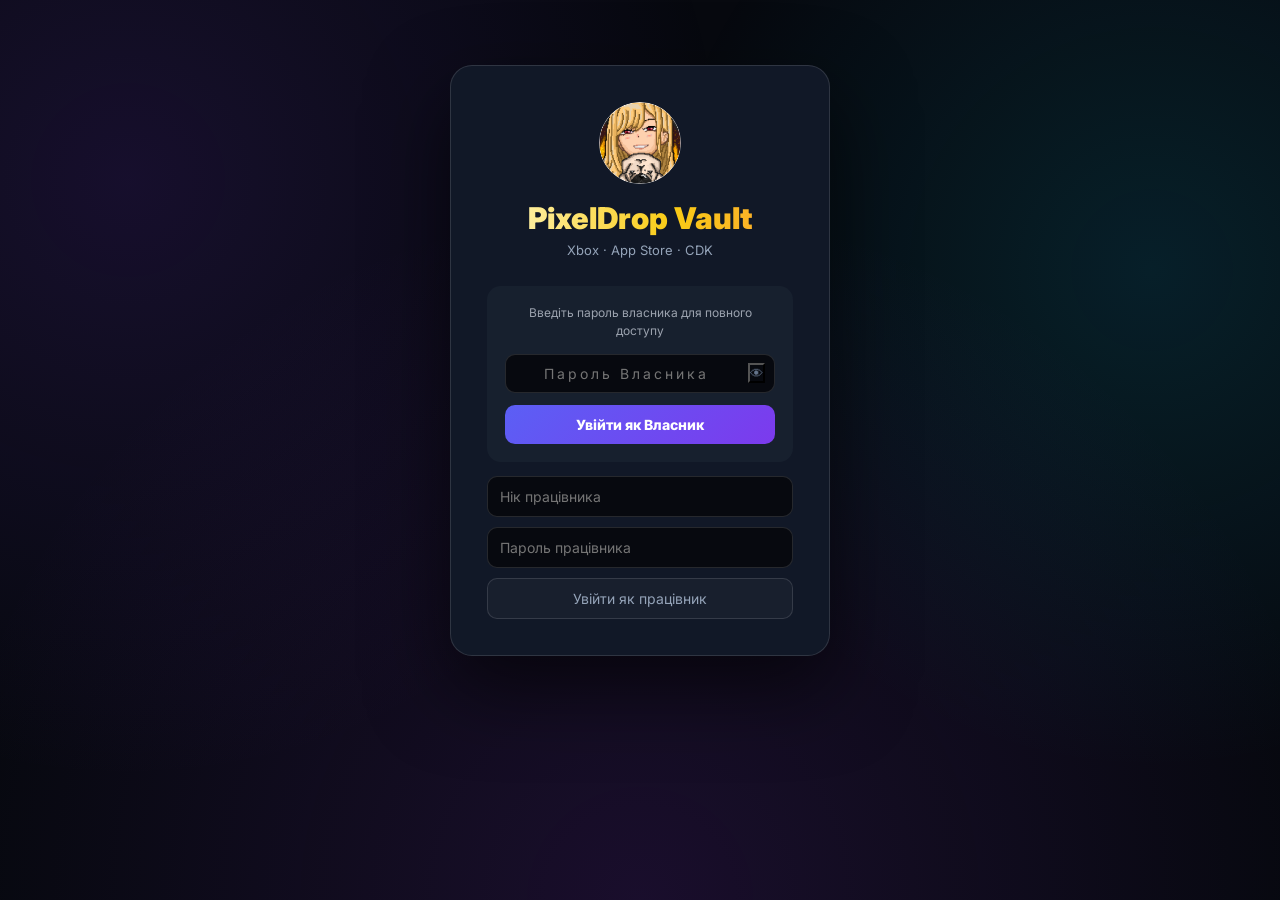
<file: index.html>
<!DOCTYPE html>
<html lang="uk">
<head>
  <meta charset="UTF-8" />
  <meta name="viewport" content="width=device-width, initial-scale=1.0" />

  <title>PixelDrop Vault</title>

  <link rel="preconnect" href="https://fonts.googleapis.com">
  <link rel="preconnect" href="https://fonts.gstatic.com" crossorigin>
  <link href="https://fonts.googleapis.com/css2?family=Inter:wght@400;500;600;700;800;900&display=swap" rel="stylesheet">

  <link rel="icon" type="image/png" sizes="32x32" href="favicon.png?v=4">
  <link rel="shortcut icon" type="image/png" href="favicon.png?v=4">
  <link rel="apple-touch-icon" sizes="180x180" href="favicon.png?v=4">

  <link rel="stylesheet" href="style.css?v=10">
</head>

<body>
  <div id="toast"></div>

  <section id="login-screen">
    <div class="login-card">
      <div class="login-avatar">
        <img src="avatar.png" alt="PixelDrop avatar">
      </div>

      <h1 class="brand-title">PixelDrop Vault</h1>
      <p>Xbox · App Store · CDK</p>

      <div class="login-section">
        <small>Введіть пароль власника для повного доступу</small>

        <div class="pass-wrap">
          <input
            type="password"
            id="pw-input"
            placeholder="Пароль Власника"
            onkeydown="if(event.key === 'Enter') tryLogin()"
          >
          <button class="pass-toggle" onclick="togglePw('pw-input', this)">👁</button>
        </div>

        <div class="err-msg" id="pw-err" style="display:none">
          Невірний пароль
        </div>

        <button class="btn-primary" onclick="tryLogin()">
          Увійти як Власник
        </button>
      </div>

      <div class="worker-login">
        <input class="worker-input" id="worker-name" placeholder="Нік працівника">
        <input class="worker-input" id="worker-pass" type="password" placeholder="Пароль працівника">

        <button class="btn-worker" onclick="enterAsWorker()">
          Увійти як працівник
        </button>
      </div>
    </div>
  </section>

  <div id="app" style="display:none">
    <header>
      <div class="header-inner">
        <div class="logo">
          <div class="logo-icon">
            <img src="avatar.png" alt="PixelDrop avatar">
          </div>

          <div>
            <div class="logo-title">PixelDrop Vault</div>
            <div class="logo-sub">Xbox · App Store · CDK</div>
          </div>
        </div>

        <div class="header-right">
          <button class="btn-refresh" onclick="loadData()" title="Оновити">↻</button>
          <div class="role-badge" id="role-badge"></div>
          <button class="btn-ghost" onclick="logout()">Вийти</button>
        </div>
      </div>
    </header>

    <main>
      <section class="stats" id="top-stats">
        <div class="stat-card">
          <div class="stat-val" id="s-acc" style="color:#818cf8">0</div>
          <div class="stat-lbl">Акаунти</div>
        </div>

        <div class="stat-card">
          <div class="stat-val" id="s-active" style="color:#4ade80">0</div>
          <div class="stat-lbl">CDK активні</div>
        </div>

        <div class="stat-card">
          <div class="stat-val" id="s-used-total" style="color:#f87171">0</div>
          <div class="stat-lbl">Використані всього</div>
        </div>
      </section>

      <section class="cat-stats" id="cat-stats"></section>

      <div class="sync-info" id="sync-info"></div>

      <nav class="tabs">
        <button class="tab-btn active" id="tab-accounts" onclick="switchTab('accounts')">
          👤 Акаунти
        </button>

        <button class="tab-btn" id="tab-cdks" onclick="switchTab('cdks')">
          🔑 CDK Коди
        </button>

        <button class="tab-btn" id="tab-profit" onclick="switchTab('profit')">
          💸 Profit Board
        </button>
      </nav>

      <div class="toolbar">
        <div class="search-wrap">
          <input
            type="text"
            id="search"
            placeholder="Пошук..."
            autocomplete="off"
            autocorrect="off"
            autocapitalize="off"
            spellcheck="false"
            oninput="render()"
          >
        </div>

        <button class="btn-add" id="btn-add" onclick="openAddModal()" style="display:none">
          ＋ Додати
        </button>
      </div>

      <div class="chips" id="chips"></div>
      <div class="actions-bar" id="actions-bar"></div>
      <div class="cards" id="cards"></div>
    </main>
  </div>

  <div class="modal-overlay" id="modal" style="display:none" onclick="closeModal()">
    <div class="modal-box" onclick="event.stopPropagation()">
      <div class="modal-header">
        <div class="modal-title" id="modal-title"></div>
        <button class="btn-close" onclick="closeModal()">✕</button>
      </div>

      <div id="modal-body"></div>
    </div>
  </div>

  <script src="script.js?v=17"></script>
</body>
</html>
</file>
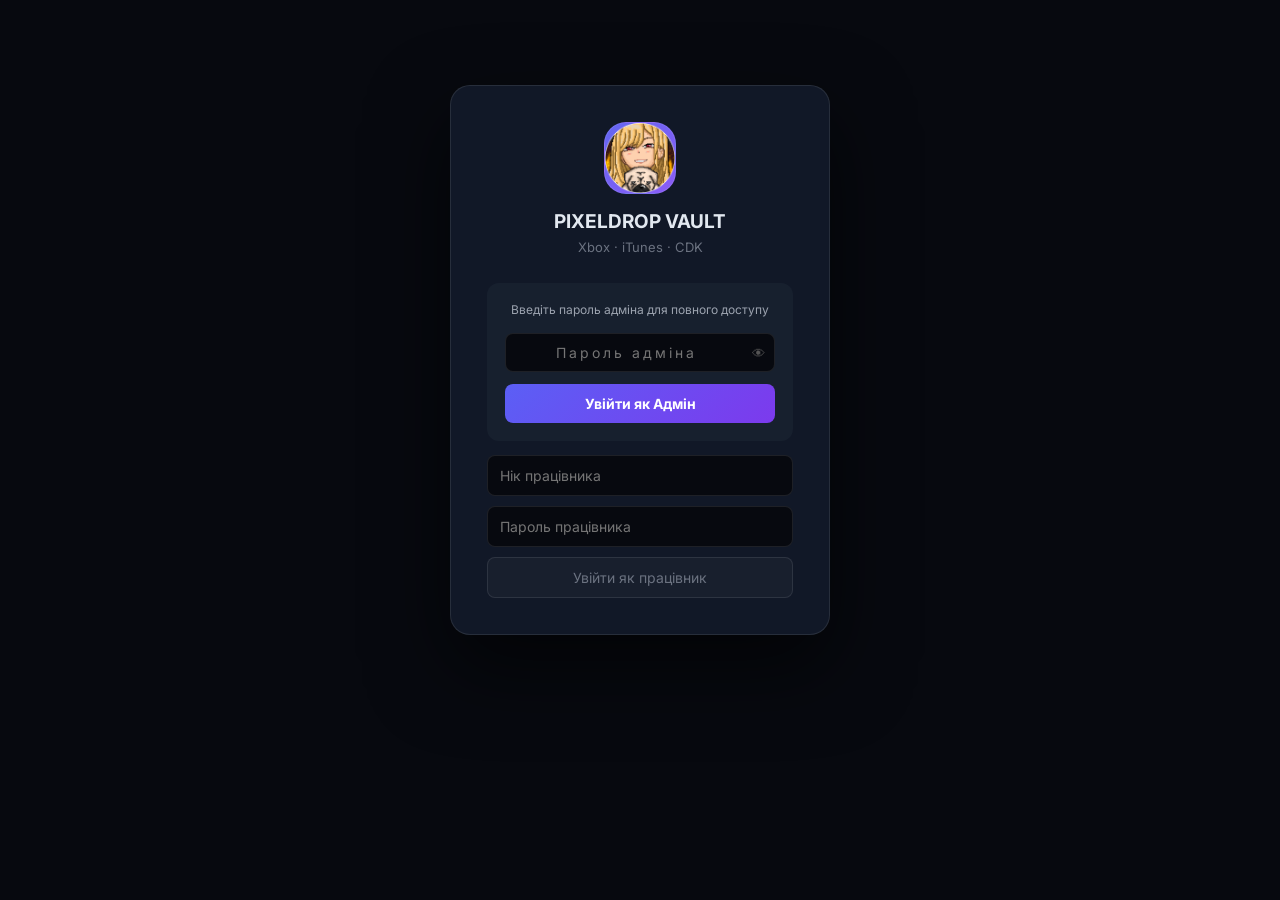
<file: index (3).html>
<!DOCTYPE html>
<html lang="uk">
<head>
  <meta charset="UTF-8" />
  <meta name="viewport" content="width=device-width, initial-scale=1.0" />
  <title>PixelDrop Vault</title>

  <link href="https://fonts.googleapis.com/css2?family=Inter:wght@400;500;600;700;800&display=swap" rel="stylesheet" />

  <style>
    .worker-login {
  display: grid;
  gap: 10px;
  margin-top: 14px;
}

.worker-input {
  width: 100%;
  background: var(--bg);
  border: 1px solid var(--border2);
  border-radius: 8px;
  padding: 11px 12px;
  color: var(--text);
  font-size: 14px;
  outline: none;
}

.worker-input:focus {
  border-color: var(--accent);
  box-shadow: 0 0 0 3px #6366f122;
}
    :root {
      --bg: #07090f;
      --surface: #0d1117;
      --surface2: #111827;
      --border: #ffffff0f;
      --border2: #ffffff18;
      --text: #e2e8f0;
      --muted: #6b7280;
      --muted2: #374151;
      --accent: #6366f1;
      --accent2: #8b5cf6;
      --green: #22c55e;
      --red: #ef4444;
      --yellow: #f59e0b;
      --mono: 'Inter', sans-serif;
      --body: 'Inter', sans-serif;
    }

    * {
      box-sizing: border-box;
      margin: 0;
      padding: 0;
    }

    html {
      font-size: 15px;
    }

    body {
      background: var(--bg);
      color: var(--text);
      font-family: var(--body);
      min-height: 100vh;
    }

    button {
      cursor: pointer;
      font-family: var(--body);
      transition: opacity .15s, background .15s, border-color .15s;
    }

    button:active {
      opacity: .75;
    }

    input,
    textarea,
    select {
      font-family: var(--body);
    }

    header {
      background: var(--surface);
      border-bottom: 1px solid var(--border);
      padding: 14px 20px;
      position: sticky;
      top: 0;
      z-index: 100;
    }

    .header-inner {
      max-width: 900px;
      margin: 0 auto;
      display: flex;
      align-items: center;
      justify-content: space-between;
      gap: 12px;
    }

    .logo {
      display: flex;
      align-items: center;
      gap: 12px;
    }

    .logo-icon {
      width: 44px;
      height: 44px;
      background: transparent;
      border-radius: 50%;
      display: flex;
      align-items: center;
      justify-content: center;
      overflow: hidden;
      flex-shrink: 0;
    }

    .logo-icon img,
    .login-avatar img {
      width: 100%;
      height: 100%;
      object-fit: cover;
      display: block;
    }

    .login-avatar {
      width: 72px;
      height: 72px;
      border-radius: 22px;
      margin: 0 auto;
      overflow: hidden;
      background: linear-gradient(135deg, var(--accent), var(--accent2));
      border: 1px solid var(--border2);
    }

    .logo-title {
      font-family: var(--body);
      font-size: 18px;
      font-weight: 700;
      letter-spacing: 0.2px;
      color: var(--text);
    }

    .logo-sub {
      font-size: 11px;
      color: var(--muted);
      font-family: var(--mono);
      margin-top: 1px;
    }

    .header-right {
      display: flex;
      align-items: center;
      gap: 8px;
      flex-wrap: wrap;
      justify-content: flex-end;
    }

    .role-badge {
      display: flex;
      align-items: center;
      gap: 6px;
      padding: 5px 12px;
      border-radius: 20px;
      font-family: var(--mono);
      font-size: 11px;
      font-weight: 700;
      border: 1px solid;
    }

    .role-badge.admin {
  position: relative;
  overflow: hidden;
  background: linear-gradient(135deg, #312e81, #4c1d95, #6d28d9);
  border-color: #8b5cf680;
  color: #ede9fe;
  box-shadow:
    0 0 18px #8b5cf655,
    inset 0 0 18px #ffffff12;
  animation: adminPulse 2.4s ease-in-out infinite;
}

.role-badge.admin::before {
  content: "";
  position: absolute;
  top: 0;
  left: -80%;
  width: 60%;
  height: 100%;
  background: linear-gradient(90deg, transparent, #ffffff45, transparent);
  transform: skewX(-20deg);
  animation: adminShine 3s infinite;
}

@keyframes adminPulse {
  0%, 100% {
    box-shadow: 0 0 14px #8b5cf655, inset 0 0 18px #ffffff12;
  }
  50% {
    box-shadow: 0 0 28px #8b5cf6aa, inset 0 0 22px #ffffff18;
  }
}

@keyframes adminShine {
  0% { left: -80%; }
  45%, 100% { left: 130%; }
}

    .role-badge.worker {
      background: #ffffff08;
      border-color: var(--border2);
      color: var(--muted);
    }

    .btn-ghost {
      background: #ffffff08;
      border: 1px solid var(--border2);
      border-radius: 8px;
      padding: 6px 12px;
      color: var(--muted);
      font-size: 13px;
    }

    .btn-refresh {
      background: none;
      border: none;
      color: var(--muted2);
      padding: 6px;
      border-radius: 6px;
      font-size: 18px;
    }

    main {
      max-width: 900px;
      margin: 0 auto;
      padding: 24px 16px 80px;
    }

    #login-screen {
      min-height: 80vh;
      display: flex;
      align-items: center;
      justify-content: center;
    }

    .login-card {
      background: var(--surface2);
      border: 1px solid var(--border2);
      border-radius: 20px;
      padding: 36px;
      width: 100%;
      max-width: 380px;
      text-align: center;
      box-shadow: 0 32px 80px #0009;
    }

    .login-card h2 {
      font-family: var(--mono);
      font-size: 19px;
      color: var(--text);
      margin: 16px 0 6px;
    }

    .login-card p {
      color: var(--muted);
      font-size: 13px;
      margin-bottom: 28px;
    }

    .login-section {
      background: #1f293780;
      border-radius: 12px;
      padding: 18px;
      margin-bottom: 14px;
    }

    .login-section small {
      display: block;
      color: #9ca3af;
      font-size: 12px;
      margin-bottom: 14px;
      line-height: 1.5;
    }

    .pass-wrap {
      position: relative;
      margin-bottom: 12px;
    }

    .pass-wrap input {
      width: 100%;
      background: var(--bg);
      border: 1px solid var(--border2);
      border-radius: 8px;
      padding: 10px 40px 10px 12px;
      color: var(--text);
      font-size: 14px;
      letter-spacing: 3px;
      text-align: center;
      outline: none;
    }

    .pass-toggle {
      position: absolute;
      right: 10px;
      top: 50%;
      transform: translateY(-50%);
      background: none;
      border: none;
      color: #555;
    }

    .btn-primary {
      background: linear-gradient(135deg, var(--accent), var(--accent2));
      border: none;
      border-radius: 8px;
      padding: 11px 20px;
      color: #fff;
      font-size: 14px;
      font-family: var(--mono);
      font-weight: 700;
      width: 100%;
      display: flex;
      align-items: center;
      justify-content: center;
      gap: 8px;
    }

    .btn-worker {
      background: #ffffff08;
      border: 1px solid var(--border2);
      border-radius: 8px;
      padding: 11px 20px;
      color: var(--muted);
      font-size: 14px;
      width: 100%;
    }

    .err-msg {
      color: #f87171;
      font-size: 12px;
      margin-bottom: 10px;
    }

    .stats,
    .cat-stats {
      display: grid;
      gap: 10px;
      margin-bottom: 14px;
    }

    .stats {
      grid-template-columns: repeat(3, 1fr);
    }

    .cat-stats {
      grid-template-columns: repeat(4, 1fr);
      margin-bottom: 22px;
    }

    .stat-card,
    .cat-card {
      background: var(--surface);
      border: 1px solid var(--border);
      border-radius: 14px;
      padding: 14px;
    }

    .cat-card {
      cursor: pointer;
    }
    
    .cat-card {
      transition: 0.2s;
    }
    
    .cat-card.active {
      border: 1px solid #8b5cf6;
      box-shadow: 0 0 25px #8b5cf660;
    }

    .cat-card.active {
      border: 1px solid #8b5cf6;
      box-shadow: 0 0 25px #8b5cf660;
    }
    .cat-card.active {
      border-color: #6366f150;
      background: #6366f112;
    }

    .stat-val,
    .cat-num {
      font-family: var(--mono);
      font-size: 26px;
      font-weight: 700;
    }

    .cat-num {
      font-size: 18px;
    }

    .stat-lbl,
    .cat-row {
      font-size: 11px;
      color: var(--muted);
      margin-top: 3px;
    }

    .cat-name {
      font-family: var(--mono);
      font-size: 13px;
      font-weight: 700;
      margin-bottom: 10px;
    }

    .cat-row {
      display: flex;
      justify-content: space-between;
      gap: 8px;
    }

    .tabs {
      display: flex;
      gap: 8px;
      margin-bottom: 20px;
    }

    .tab-btn {
      flex: 1;
      padding: 10px;
      border-radius: 10px;
      border: 1px solid var(--border);
      background: var(--surface);
      color: var(--muted);
      font-family: var(--mono);
      font-size: 13px;
      font-weight: 700;
    }

    .tab-btn.active {
      background: linear-gradient(135deg, var(--accent), var(--accent2));
      border-color: transparent;
      color: #fff;
    }

    .toolbar {
      display: flex;
      gap: 10px;
      margin-bottom: 14px;
      align-items: center;
    }

    .search-wrap {
      flex: 1;
      position: relative;
    }

    .search-wrap input {
      width: 100%;
      background: var(--surface);
      border: 1px solid var(--border);
      border-radius: 8px;
      padding: 10px 12px 10px 12px;
      color: var(--text);
      font-size: 14px;
      outline: none;
    }

    .btn-add {
      background: linear-gradient(135deg, var(--accent), var(--accent2));
      border: none;
      border-radius: 8px;
      padding: 10px 16px;
      color: #fff;
      font-family: var(--mono);
      font-weight: 700;
      font-size: 13px;
      white-space: nowrap;
    }

    .chips {
      display: flex;
      gap: 8px;
      margin-bottom: 18px;
      flex-wrap: wrap;
    }

    .chip {
      padding: 5px 13px;
      border-radius: 20px;
      border: 1px solid var(--border2);
      background: transparent;
      color: var(--muted);
      font-size: 12px;
      font-family: var(--mono);
    }

    .chip.active {
      border-color: var(--accent);
      background: #6366f118;
      color: #a5b4fc;
    }

    .sync-info {
      text-align: right;
      font-size: 11px;
      color: var(--muted2);
      font-family: var(--mono);
      margin-bottom: 16px;
    }

    .cards {
      display: grid;
      gap: 12px;
    }

    .empty {
      text-align: center;
      color: var(--muted2);
      padding: 48px 0;
      font-family: var(--mono);
      font-size: 13px;
    }

    .acc-card,
    .cdk-card {
      background: var(--surface);
      border: 1px solid var(--border);
      border-radius: 14px;
      padding: 18px;
    }

    .cdk-card.active {
      border: 2px solid #22c55e30;
    }

    .cdk-card.used {
      border: 2px solid #ef444428;
      opacity: .65;
    }

    .card-head,
    .cdk-head {
      display: flex;
      align-items: center;
      justify-content: space-between;
      margin-bottom: 14px;
      flex-wrap: wrap;
      gap: 8px;
    }

    .type-badge,
    .category-badge {
      display: inline-flex;
      align-items: center;
      gap: 5px;
      padding: 3px 10px;
      border-radius: 8px;
      font-family: var(--mono);
      font-size: 12px;
      background: #6366f118;
      color: #a5b4fc;
    }

    .cat-img {
      width: 28px;
      height: 28px;
      border-radius: 50%;
      object-fit: cover;
      vertical-align: middle;
      margin-right: 8px;
    }

    .type-xbox {
      background: #107c1018;
      color: #86efac;
    }

    .type-itunes {
      background: #fc3c4418;
      color: #fda4af;
    }

    .price-badge {
      background: #f59e0b15;
      color: #fbbf24;
      border-radius: 8px;
      padding: 3px 10px;
      font-family: var(--mono);
      font-size: 12px;
    }

    .card-actions,
    .cdk-controls {
      display: flex;
      gap: 6px;
      align-items: center;
      flex-wrap: wrap;
    }

    .btn-icon {
      border-radius: 6px;
      padding: 5px 7px;
      display: flex;
      align-items: center;
      justify-content: center;
    }

    .btn-edit {
      background: #ffffff08;
      border: 1px solid var(--border2);
      color: var(--muted);
    }

    .btn-del {
      background: #ef444410;
      border: 1px solid #ef444430;
      color: #f87171;
    }

    .card-fields {
      display: grid;
      gap: 10px;
    }

    .field-row {
      display: flex;
      align-items: center;
      gap: 10px;
      min-width: 0;
    }

    .field-key {
      color: #4b5563;
      font-size: 11px;
      width: 48px;
      font-family: var(--mono);
      flex-shrink: 0;
    }

    .field-val {
      color: var(--text);
      font-family: var(--mono);
      font-size: 13px;
      flex: 1;
      overflow: hidden;
      text-overflow: ellipsis;
      white-space: nowrap;
    }

    .field-val.pass {
      letter-spacing: 4px;
    }

    .field-val.pass.show {
      letter-spacing: 1px;
    }

    .field-note {
      background: #ffffff05;
      border-radius: 8px;
      padding: 7px 10px;
      margin-top: 4px;
      font-size: 12px;
      color: var(--muted);
    }

    .cdk-title {
      display: flex;
      align-items: center;
      gap: 8px;
      font-family: var(--mono);
      font-size: 14px;
      color: var(--text);
      flex-wrap: wrap;
    }

    .btn-toggle {
      padding: 4px 13px;
      border-radius: 20px;
      border: none;
      font-family: var(--mono);
      font-size: 11px;
      font-weight: 700;
    }

    .btn-toggle.active {
      background: #22c55e18;
      color: #4ade80;
    }

    .btn-toggle.used {
      background: #ef444418;
      color: #f87171;
    }

    .cdk-code-box {
      background: #060a10;
      border-radius: 10px;
      padding: 12px 16px;
      display: flex;
      align-items: center;
      gap: 10px;
    }

    .cdk-code {
      font-family: var(--mono);
      font-size: 15px;
      letter-spacing: 3px;
      flex: 1;
      overflow-wrap: anywhere;
    }

    .cdk-code.active {
      color: #c4b5fd;
    }

    .cdk-code.masked {
      color: #4b5563;
    }

    

   .btn-copy {
  background: #ffffff10;
  border: 1px solid #ffffff22;
  border-radius: 10px;
  padding: 9px 13px;
  color: #e5e7eb;
  font-size: 13px;
  font-weight: 700;
}

.btn-copy.ok {
  background: #22c55e18;
  border-color: #22c55e55;
  color: #4ade80;
}

    .modal-overlay {
      position: fixed;
      inset: 0;
      background: #000c;
      z-index: 999;
      display: flex;
      align-items: center;
      justify-content: center;
      padding: 16px;
    }

    .modal-box {
      background: var(--surface2);
      border: 1px solid var(--border2);
      border-radius: 18px;
      padding: 28px;
      width: 100%;
      max-width: 500px;
      max-height: 90vh;
      overflow-y: auto;
      box-shadow: 0 24px 80px #0009;
    }

    .modal-header {
      display: flex;
      justify-content: space-between;
      align-items: center;
      margin-bottom: 24px;
    }

    .modal-title {
      font-family: var(--mono);
      font-size: 17px;
      color: var(--text);
    }

    .btn-close {
      background: none;
      border: none;
      color: #666;
      padding: 4px;
      font-size: 18px;
    }

    .form-field {
      margin-bottom: 16px;
    }

    .form-label {
      display: block;
      margin-bottom: 6px;
      font-size: 11px;
      color: var(--muted);
      font-family: var(--mono);
      text-transform: none;
      letter-spacing: 1px;
    }

    .form-input {
      width: 100%;
      background: var(--bg);
      border: 1px solid var(--border2);
      border-radius: 8px;
      padding: 10px 12px;
      color: var(--text);
      font-size: 14px;
      outline: none;
    }

    textarea.form-input {
      resize: vertical;
      min-height: 56px;
    }

    .form-input.code-inp {
      font-family: var(--mono);
      letter-spacing: 2px;
      font-size: 13px;
    }

    .pass-field {
      position: relative;
    }

    .pass-field .form-input {
      padding-right: 40px;
    }

    .pass-field .pass-toggle {
      position: absolute;
      right: 10px;
      top: 50%;
      transform: translateY(-50%);
      background: none;
      border: none;
      color: #555;
    }

    .type-btns {
      display: flex;
      gap: 8px;
    }

    .type-btn {
      flex: 1;
      padding: 10px;
      border-radius: 8px;
      border: 2px solid var(--border2);
      background: transparent;
      color: var(--muted);
      font-family: var(--mono);
      font-size: 13px;
    }

    .type-btn.sel {
      border-color: var(--accent);
      background: #6366f118;
      color: #a5b4fc;
    }

    .status-row {
      display: flex;
      align-items: center;
      gap: 12px;
      margin-bottom: 16px;
    }

    .form-footer {
      display: flex;
      gap: 10px;
      justify-content: flex-end;
      margin-top: 4px;
    }

    .btn-cancel {
      background: #ffffff08;
      border: 1px solid var(--border2);
      border-radius: 8px;
      padding: 10px 20px;
      color: var(--muted);
      font-size: 14px;
    }

    @media (max-width: 720px) {
      .stats,
      .cat-stats {
        grid-template-columns: 1fr 1fr;
      }

      .toolbar {
        flex-direction: column;
        align-items: stretch;
      }
    }
    .cat-icon {
  width: 48px;
  height: 48px;
  border-radius: 14px;
  object-fit: contain;
  margin-right: 12px;
}

.cat-icon.spotify { filter: drop-shadow(0 0 14px #22c55e88); }
.cat-icon.claude { filter: drop-shadow(0 0 14px #fb7a4388); }
.cat-icon.chatgpt { filter: drop-shadow(0 0 14px #10b98188); }
.cat-icon.grok {
  filter: invert(1) brightness(1.7) drop-shadow(0 0 14px #8b5cf688);
}
    .actions-bar {
  display: flex;
  gap: 10px;
  margin-bottom: 14px;
  flex-wrap: wrap;
}

.btn-danger {
  background: linear-gradient(135deg, #ef4444, #dc2626);
  border: none;
  border-radius: 10px;
  padding: 10px 14px;
  color: white;
  font-weight: 700;
}

.btn-secondary {
  background: #ffffff10;
  border: 1px solid #ffffff20;
  border-radius: 10px;
  padding: 10px 14px;
  color: #ddd;
  font-weight: 700;
}

.cdk-select {
  appearance: none;
  width: 24px;
  height: 24px;
  border: 2px solid #8b5cf6;
  border-radius: 6px;
  background: #111827;
  box-shadow: 0 0 12px #8b5cf655;
  cursor: pointer;
  display: grid;
  place-items: center;
}

.cdk-select:checked {
  background: linear-gradient(135deg, #6366f1, #8b5cf6);
  border-color: #a78bfa;
}

.cdk-select:checked::after {
  content: "✓";
  color: white;
  font-weight: 800;
  font-size: 15px;
}
   .chip {
  padding: 10px 18px;
  border-radius: 14px;
  font-size: 14px;
  font-weight: 700;
}

.chip-all.active {
  border-color: #8b5cf6;
  background: #8b5cf622;
  color: #c4b5fd;
}

.chip-active {
  border-color: #22c55e44;
  color: #4ade80;
}

.chip-active.active {
  background: #22c55e18;
}

.chip-used {
  border-color: #ef444444;
  color: #f87171;
}

.chip-used.active {
  background: #ef444418;
}

.chip-today {
  border-color: #f59e0b66;
  color: #facc15;
  background: #f59e0b12;
}

.tab-btn.active,
.btn-add,
.btn-primary {
  background: linear-gradient(135deg, #5b5ff5, #7c3aed);
} 
  .confirm-box {
  background: var(--surface2);
  border: 1px solid var(--border2);
  border-radius: 18px;
  padding: 24px;
  width: 100%;
  max-width: 420px;
  box-shadow: 0 24px 80px #000b;
}

.confirm-title {
  font-size: 20px;
  font-weight: 800;
  margin-bottom: 10px;
}

.confirm-text {
  color: #94a3b8;
  line-height: 1.5;
  margin-bottom: 20px;
}

.confirm-actions {
  display: flex;
  gap: 10px;
  justify-content: flex-end;
}  
 #toast {
  position: fixed;
  right: 20px;
  top: 90px;
  z-index: 2000;
  display: grid;
  gap: 10px;
}

.toast-msg {
  background: #111827;
  border: 1px solid #ffffff20;
  color: #e5e7eb;
  padding: 12px 16px;
  border-radius: 14px;
  font-weight: 700;
  box-shadow: 0 20px 60px #0008;
  animation: toastIn .25s ease;
}

.toast-msg.ok {
  border-color: #22c55e66;
  color: #86efac;
}

.toast-msg.err {
  border-color: #ef444466;
  color: #fca5a5;
}

@keyframes toastIn {
  from {
    opacity: 0;
    transform: translateX(20px);
  }
  to {
    opacity: 1;
    transform: translateX(0);
  }
}   
  .confirm-box {
  position: relative;
  text-align: center;
  background: radial-gradient(circle at top, #1f2937, #0b1220 70%);
  border: 1px solid #ffffff18;
  border-radius: 26px;
  padding: 34px 30px 28px;
  width: 100%;
  max-width: 460px;
  box-shadow: 0 30px 100px #000c;
}

.confirm-add {
  border-color: #22c55e88;
  box-shadow: 0 0 45px #22c55e35, 0 30px 100px #000c;
}

.confirm-danger {
  border-color: #ef444488;
  box-shadow: 0 0 45px #ef444435, 0 30px 100px #000c;
}

.confirm-x {
  position: absolute;
  top: 18px;
  right: 20px;
  background: none;
  border: none;
  color: #94a3b8;
  font-size: 24px;
}

.confirm-icon {
  width: 74px;
  height: 74px;
  margin: 0 auto 18px;
  border-radius: 50%;
  display: grid;
  place-items: center;
  font-size: 34px;
  background: #ffffff10;
  box-shadow: inset 0 0 24px #ffffff10;
}

.confirm-add .confirm-icon {
  color: #4ade80;
  border: 2px solid #22c55e;
  box-shadow: 0 0 28px #22c55e66;
}

.confirm-danger .confirm-icon {
  color: #f87171;
  border: 2px solid #ef4444;
  box-shadow: 0 0 28px #ef444466;
}

.confirm-title {
  font-size: 26px;
  font-weight: 800;
  margin-bottom: 12px;
  color: #f8fafc;
}

.confirm-text {
  color: #cbd5e1;
  line-height: 1.55;
  font-size: 16px;
  margin-bottom: 26px;
}

.confirm-actions {
  display: flex;
  gap: 14px;
  justify-content: center;
}

.btn-confirm-add {
  background: linear-gradient(135deg, #22c55e, #16a34a);
  border: none;
  border-radius: 12px;
  padding: 12px 22px;
  color: white;
  font-weight: 800;
  font-size: 15px;
}  
  </style>
</head>
<body>   
  <div id="toast"></div>
  <div id="login-screen">
    <div class="login-card fade">
      <div class="login-avatar">
        <img src="avatar.png" alt="PixelDrop avatar" />
      </div>

      <h2>PIXELDROP VAULT</h2>
      <p>Xbox · iTunes · CDK</p>

      <div class="login-section">
        <small>Введіть пароль адміна для повного доступу</small>

        <div class="pass-wrap">
          <input
            type="password"
            id="pw-input"
            placeholder="Пароль адміна"
            onkeydown="if(event.key==='Enter')tryLogin()"
          />

          <button class="pass-toggle" onclick="togglePw('pw-input',this)">
            👁
          </button>
        </div>

        <div class="err-msg" id="pw-err" style="display:none">
          Невірний пароль
        </div>

        <button class="btn-primary" onclick="tryLogin()">
          Увійти як Адмін
        </button>
      </div>

      <div class="worker-login">
  <input class="worker-input" id="worker-name" placeholder="Нік працівника">
  <input class="worker-input" id="worker-pass" type="password" placeholder="Пароль працівника">
  <button class="btn-worker" onclick="enterAsWorker()">
    Увійти як працівник
  </button>
    </div>
    </div>
  </div>

  <div id="app" style="display:none">
    <header>
      <div class="header-inner">
        <div class="logo">
          <div class="logo-icon">
            <img src="avatar.png" alt="PixelDrop avatar" />
          </div>

          <div>
            <div class="logo-title">PixelDrop Vault</div>
            <div class="logo-sub">Xbox · iTunes · CDK</div>
          </div>
        </div>

        <div class="header-right">
          <button class="btn-refresh" onclick="loadData()" title="Оновити">↻</button>
          <div class="role-badge" id="role-badge"></div>
          <button class="btn-ghost" onclick="logout()">Вийти</button>
        </div>
      </div>
    </header>

    <main>
      <div class="stats">
        <div class="stat-card">
          <div class="stat-val" id="s-acc" style="color:#818cf8">0</div>
          <div class="stat-lbl">Акаунти</div>
        </div>

        <div class="stat-card">
          <div class="stat-val" id="s-active" style="color:#4ade80">0</div>
          <div class="stat-lbl">CDK активні</div>
        </div>

        <div class="stat-card">
          <div class="stat-val" id="s-used-total" style="color:#f87171">0</div>
          <div class="stat-lbl">Використані всього</div>
        </div>
      </div>

      <div class="cat-stats" id="cat-stats"></div>

      <div class="sync-info" id="sync-info"></div>

      <div class="tabs">
        <button class="tab-btn active" id="tab-accounts" onclick="switchTab('accounts')">
          👤 Акаунти
        </button>

        <button class="tab-btn" id="tab-cdks" onclick="switchTab('cdks')">
          🔑 CDK Коди
        </button>
      </div>

      <div class="toolbar">
        <div class="search-wrap">
          <input type="text" id="search" placeholder="Пошук..." oninput="render()" />
        </div>

        <button class="btn-add" id="btn-add" onclick="openAddModal()" style="display:none">
          ＋ Додати
        </button>
      </div>

      <div class="chips" id="chips"></div>
      <div class="actions-bar" id="actions-bar"></div>
      <div class="cards" id="cards"></div>
    </main>
  </div>

  <div class="modal-overlay" id="modal" style="display:none" onclick="closeModal()">
    <div class="modal-box fade" onclick="event.stopPropagation()">
      <div class="modal-header">
        <div class="modal-title" id="modal-title"></div>
        <button class="btn-close" onclick="closeModal()">✕</button>
      </div>

      <div id="modal-body"></div>
    </div>
  </div>

  <script>
    const SHEET_ID = '1-yF9f9LepfGBpg1fyhewTcgT7oePscPEScD9v-8Ggn4';
    const API_URL = 'https://script.google.com/macros/s/AKfycbyqOQMi2TsM0etBULK_utk3cZOPX2ST_g0XJuntZTjOu7dikFpfdXP2jxkfqx5lM22k/exec';
    const POLL_MS = 15000;

    const CATEGORIES = ['Spotify', 'Claude', 'ChatGPT', 'Grok'];

    const csvAcc = `https://docs.google.com/spreadsheets/d/${SHEET_ID}/gviz/tq?tqx=out:csv&sheet=Accounts`;
    const csvCdk = `https://docs.google.com/spreadsheets/d/${SHEET_ID}/gviz/tq?tqx=out:csv&sheet=CDK`;
    const csvStats = `https://docs.google.com/spreadsheets/d/${SHEET_ID}/gviz/tq?tqx=out:csv&sheet=Stats`;

    let isAdmin = false;
    let accounts = [];
    let cdks = [];
    let statsRows = [];
    let currentTab = 'accounts';
    let filterType = 'all';
    let filterUsed = 'all';
    let filterCategory = 'all';
    let editId = null;
    let pollTimer = null;
    let selected = new Set();
    let confirmResolve = null;
    let currentUser = "";

function showConfirm(title, text, type = 'danger') {
  return new Promise(resolve => {
    confirmResolve = resolve;

    const isAdd = type === 'add';

    document.getElementById('modal-title').textContent = '';
    document.getElementById('modal-body').innerHTML = `
      <div class="confirm-box ${isAdd ? 'confirm-add' : 'confirm-danger'}">
        <button class="confirm-x" onclick="confirmNo()">✕</button>

        <div class="confirm-icon">
          ${isAdd ? '🔑' : '🗑'}
        </div>

        <div class="confirm-title">${title}</div>
        <div class="confirm-text">${text}</div>

        <div class="confirm-actions">
          <button class="btn-cancel" onclick="confirmNo()">Скасувати</button>
          <button class="${isAdd ? 'btn-confirm-add' : 'btn-danger'}" onclick="confirmYes()">
            ${isAdd ? '＋ Додати' : '🗑 Підтвердити'}
          </button>
        </div>
      </div>
    `;

    document.getElementById('modal').style.display = 'flex';
  });
}

function confirmYes() {
  document.getElementById('modal').style.display = 'none';
  if (confirmResolve) confirmResolve(true);
}

function confirmNo() {
  document.getElementById('modal').style.display = 'none';
  if (confirmResolve) confirmResolve(false);
}
    function toast(text, type = 'ok') {
  const box = document.getElementById('toast');
  if (!box) return;

  const el = document.createElement('div');
  el.className = 'toast-msg ' + type;
  el.textContent = text;

  box.appendChild(el);

  setTimeout(() => {
    el.remove();
  }, 2500);
}

    function authRequest(login, password) {
  return new Promise(resolve => {
    const cb = "auth_cb_" + Date.now();

    window[cb] = data => {
      delete window[cb];
      script.remove();
      resolve(data);
    };

    const script = document.createElement("script");
    script.src =
      API_URL +
      "?callback=" + cb +
      "&login=" + encodeURIComponent(login) +
      "&password=" + encodeURIComponent(password);

    document.body.appendChild(script);
  });
}

async function tryLogin() {
  const pw = document.getElementById("pw-input").value;
  const res = await authRequest("admin", pw);

  if (res.status === "ok") {
    localStorage.setItem("managerRole", "admin");
    localStorage.setItem("workerName", "Admin");

    currentUser = "Admin";
    isAdmin = true;
    startApp();
  } else {
    document.getElementById("pw-err").style.display = "block";
    toast("Невірний пароль адміна", "err");
  }
}

async function enterAsWorker() {
  const name = document.getElementById('worker-name').value.trim();
  const pass = document.getElementById('worker-pass').value.trim();

  if (!name) {
    toast('Введи нік працівника', 'err');
    return;
  }

  const res = await authRequest(name, pass);

  if (res.status === 'ok') {
    localStorage.setItem('managerRole', 'worker');
    localStorage.setItem('workerName', name);

    isAdmin = false;
    currentUser = name;
    startApp();
  } else {
    toast('Невірний нік або пароль працівника', 'err');
  }
}

    function logout() {
  localStorage.removeItem('managerRole');
  clearInterval(pollTimer);
  document.getElementById('app').style.display = 'none';
  document.getElementById('login-screen').style.display = 'flex';
  document.getElementById('pw-input').value = '';
}

    function startApp() {
  document.getElementById('login-screen').style.display = 'none';
  document.getElementById('app').style.display = 'block';

  currentUser = localStorage.getItem("workerName") || "";

  const badge = document.getElementById('role-badge');
  badge.className = 'role-badge ' + (isAdmin ? 'admin' : 'worker');
  badge.innerHTML = isAdmin
    ? `🔐 АДМІН · ${currentUser || 'Admin'}`
    : `👁 ${currentUser || 'Працівник'}`;

  document.getElementById('btn-add').style.display = isAdmin ? 'flex' : 'none';

  loadData();

  clearInterval(pollTimer);
  pollTimer = setInterval(loadData, POLL_MS);
}

    function parseCSV(text) {
      const clean = text.trim();
      if (!clean) return [];

      const lines = clean.split('\n');
      if (lines.length < 2) return [];

      const headers = parseLine(lines[0]);

      return lines.slice(1).map(line => {
        const vals = parseLine(line);
        const obj = {};

        headers.forEach((h, i) => {
          obj[h.trim()] = (vals[i] || '').trim();
        });

        return obj;
      }).filter(r => Object.values(r).some(v => v));
    }

    function parseLine(line) {
      const result = [];
      let cur = '';
      let inQ = false;

      for (let i = 0; i < line.length; i++) {
        const c = line[i];

        if (c === '"') {
          if (inQ && line[i + 1] === '"') {
            cur += '"';
            i++;
          } else {
            inQ = !inQ;
          }
        } else if (c === ',' && !inQ) {
          result.push(cur);
          cur = '';
        } else {
          cur += c;
        }
      }

      result.push(cur);
      return result;
    }

    async function loadData() {
      try {
        const [rA, rC, rS] = await Promise.all([
          fetch(csvAcc + '&t=' + Date.now()),
          fetch(csvCdk + '&t=' + Date.now()),
          fetch(csvStats + '&t=' + Date.now())
        ]);

        accounts = parseCSV(await rA.text()).map((a, i) => ({
          ...a,
          _id: i
        }));

        cdks = parseCSV(await rC.text()).map((c, i) => ({
  ...c,
  _id: i,
  _used: (c.used || "").toLowerCase() === "true" || c.used === "1",
  category: c.category || "Spotify",
  note: String(c.note || "").toLowerCase() === "false" ? "" : (c.note || ""),
  used_at: c.used_at || "",
  used_by: c.used_by || ""
}));

        statsRows = parseCSV(await rS.text());

        updateStats();
        render();
        renderCategoryStats();

        document.getElementById('sync-info').textContent =
          '↻ ' + new Date().toLocaleTimeString('uk-UA') + ' · авто-оновлення 15с';
      } catch (e) {
        document.getElementById('sync-info').textContent =
          '⚠ Помилка завантаження — перевір налаштування таблиці';
      }
    }

    function getUsedTotal(category) {
  return statsRows
    .filter(s => s.category === category)
    .reduce((sum, s) => sum + Number(s.used_count || 0), 0);
}

function getUsedToday(category) {
  const today = new Date().toISOString().slice(0, 10);

  return statsRows
    .filter(s => s.date === today && s.category === category)
    .reduce((sum, s) => sum + Number(s.used_count || 0), 0);
}

    function updateStats() {
      document.getElementById('s-acc').textContent = accounts.length;

      const active = cdks.filter(c => !c._used).length;
      document.getElementById('s-active').textContent = active;

      const usedTotal = CATEGORIES.reduce((sum, c) => sum + getUsedTotal(c), 0);
      document.getElementById('s-used-total').textContent = usedTotal;
    }

    function renderCategoryStats() {
      const wrap = document.getElementById('cat-stats');

      wrap.innerHTML = CATEGORIES.map(cat => {
        const active = cdks.filter(c => !c._used && c.category === cat).length;
        const usedTotal = getUsedTotal(cat);
        const usedToday = getUsedToday(cat);

        return `
          <div class="cat-card ${filterCategory === cat ? 'active' : ''}" onclick="setCategory('${cat}')">
            <div class="cat-name">${catIcon(cat)} ${cat}</div>

            <div class="cat-row">
  <div>
    <div>Активні</div>
    <div class="cat-num" style="color:#4ade80">${active}</div>
  </div>

  <div>
    <div>Сьогодні</div>
    <div class="cat-num" style="color:#facc15">${usedToday}</div>
  </div>

  <div>
    <div>Всього</div>
    <div class="cat-num" style="color:#f87171">${usedTotal}</div>
  </div>
</div>
        `;
      }).join('');
    }

    function setCategory(cat) {
      filterCategory = filterCategory === cat ? 'all' : cat;
      currentTab = 'cdks';
      switchTab('cdks', true);
      render();
      renderCategoryStats();
    }

    function switchTab(tab, keepCategory = false) {
      currentTab = tab;

      document.getElementById('tab-accounts').className =
        'tab-btn' + (tab === 'accounts' ? ' active' : '');

      document.getElementById('tab-cdks').className =
        'tab-btn' + (tab === 'cdks' ? ' active' : '');

      document.getElementById('search').value = '';
      filterType = 'all';
      filterUsed = 'all';

      if (!keepCategory && tab !== 'cdks') {
        filterCategory = 'all';
      }

      render();
      renderCategoryStats();
    }

   function renderChips() {
  const c = document.getElementById('chips');

  if (currentTab === 'accounts') {
    c.innerHTML = ['all', 'xbox', 'itunes'].map(v => `
      <button class="chip${filterType === v ? ' active' : ''}" onclick="filterType='${v}';render()">
        ${v === 'all' ? 'Всі' : v === 'xbox' ? 'Xbox' : 'iTunes'}
      </button>
    `).join('');
  } else {
    c.innerHTML = `
      <button class="chip chip-all${filterUsed === 'all' ? ' active' : ''}" onclick="filterUsed='all';render()">Всі</button>
      <button class="chip chip-active${filterUsed === 'active' ? ' active' : ''}" onclick="filterUsed='active';render()">✓ Активні</button>
      <button class="chip chip-used${filterUsed === 'used' ? ' active' : ''}" onclick="filterUsed='used';render()">✕ Використані</button>
      <button class="chip chip-today${filterUsed === 'today' ? ' active' : ''}" onclick="filterUsed='today';render()">▣ Використані сьогодні</button>
    `;
  }
}

function render() {
      renderChips();
      renderActions();

      const q = document.getElementById('search').value.toLowerCase();
      const el = document.getElementById('cards');

      if (currentTab === 'accounts') {
        let list = accounts.filter(a => {
          if (filterType !== 'all' && (a.type || '').toLowerCase() !== filterType) return false;
          if (!q) return true;

          return (
            (a.login || '') +
            (a.note || '') +
            (a.rate || '') +
            (a.type || '')
          ).toLowerCase().includes(q);
        });

        el.innerHTML = list.length
          ? list.map(accCard).join('')
          : '<div class="empty">Акаунтів не знайдено</div>';
      } else {
        let list = cdks.filter(c => {
          if (filterUsed === 'active' && c._used) return false;
          if (filterUsed === 'used' && !c._used) return false;
          if (filterUsed === 'today') {
          if (!c._used) return false;
  if (!c.used_at) return false;

  const today = new Date().toISOString().slice(0, 10);
  if (!String(c.used_at).startsWith(today)) return false;
}
          if (filterCategory !== 'all' && c.category !== filterCategory) return false;
          if (!q) return true;

          return (
            (c.label || '') +
            (c.code || '') +
            (c.note || '') +
            (c.category || '')
          ).toLowerCase().includes(q);
        });

        el.innerHTML = list.length
          ? list.map(cdkCard).join('')
          : '<div class="empty">Кодів не знайдено</div>';
      }
    }

    function accCard(a) {
      const xb = (a.type || '').toLowerCase() === 'xbox';

      const adminBtns = isAdmin ? `
  <div class="card-actions">
    <button class="btn-icon btn-edit" onclick="openEditAcc(${a._id})">${svgEdit}</button>
    <button class="btn-icon btn-del" onclick="alert('Видалення акаунтів поки через таблицю')">${svgTrash}</button>
  </div>
` : '';

      const fields = [
        a.login ? `<div class="field-row"><span class="field-key">LOGIN</span><span class="field-val">${esc(a.login)}</span>${copyBtn(a.login)}</div>` : '',
        a.password ? `<div class="field-row"><span class="field-key">PASS</span><span class="field-val pass" id="pv-${a._id}">••••••••••••</span><button class="btn-eye" onclick="toggleAccPass(${a._id},'${esc(a.password)}')">👁</button>${copyBtn(a.password)}</div>` : '',
        a.link ? `<div class="field-row"><span class="field-key">LINK</span><a href="${esc(a.link)}" target="_blank" class="field-val">${esc(a.link)}</a>${copyBtn(a.link)}</div>` : '',
        a.phone_code ? `<div class="field-row"><span class="field-key">TEL</span><span class="field-val">${esc(a.phone_code)}</span>${copyBtn(a.phone_code)}</div>` : ''
      ].filter(Boolean).join('');

      return `
        <div class="acc-card">
          <div class="card-head">
            <div style="display:flex;gap:8px;flex-wrap:wrap;align-items:center">
              <span class="type-badge ${xb ? 'type-xbox' : 'type-itunes'}">${xb ? '🎮 Xbox' : '🍎 iTunes'}</span>
              ${a.rate ? `<span class="price-badge">💰 ${esc(a.rate)}</span>` : ''}
            </div>

            ${adminBtns}
          </div>

          <div class="card-fields">
            ${fields}
            ${a.note ? `<div class="field-note">${esc(a.note)}</div>` : ''}
          </div>
        </div>
      `;
    }

    function toggleAccPass(id, pw) {
      const el = document.getElementById('pv-' + id);
      if (!el) return;

      if (el.classList.contains('show')) {
        el.textContent = '••••••••••••';
        el.classList.remove('show');
      } else {
        el.textContent = pw;
        el.classList.add('show');
      }
    }

    
  function renderActions() {
  const el = document.getElementById('actions-bar');

  if (!el || !isAdmin || currentTab !== 'cdks') {
    if (el) el.innerHTML = '';
    return;
  }

  el.innerHTML = `
    <div style="display:flex;align-items:center;gap:10px;flex-wrap:wrap;width:100%">
      <button class="btn-secondary" onclick="deleteSelectedCdks()">
        🗑 Видалити вибрані
      </button>

      <button class="btn-danger" onclick="deleteFilteredCdks()">
        🗑 Видалити цей список
      </button>

      <div style="color:#94a3b8;font-weight:700;margin-left:auto">
        Вибрано: ${selected.size}
      </div>
    </div>
  `;
}
    
function toggleSelect(id) {
  if (selected.has(id)) selected.delete(id);
  else selected.add(id);
  render();
}

async function deleteSelectedCdks() {
  if (!selected.size) {
    toast('Нічого не вибрано', 'err');
    return;
  }

  const ok = await showConfirm(
  'Видалити вибрані CDK?',
  `Буде видалено: <b>${selected.size}</b> CDK. Перед цим буде створена резервна копія.`
);

if (!ok) return;

  await postApi({
    type: 'cdk',
    action: 'deleteRows',
    rows: Array.from(selected)
  });

  selected.clear();
  setTimeout(loadData, 1000);
}

async function deleteFilteredCdks() {
  const list = cdks.filter(c => {
    if (filterUsed === 'active' && c._used) return false;
    if (filterUsed === 'used' && !c._used) return false;
    if (filterUsed === 'today') {
    if (!c.used_at) return false;

  const today = new Date().toISOString().slice(0, 10);
  if (!c.used_at.startsWith(today)) return false;
}
    if (filterCategory !== 'all' && c.category !== filterCategory) return false;
    return true;
  });

  if (!list.length) {
    toast('Немає що видаляти', 'err');
  return;
  }

  const ok = await showConfirm(
  'Видалити цей список?',
  `Буде видалено: <b>${list.length}</b> CDK з поточного фільтру. Перед цим буде створена резервна копія.`
);

if (!ok) return;

  await postApi({
    type: 'cdk',
    action: 'deleteRows',
    rows: list.map(x => x._id)
  });

  selected.clear();
  setTimeout(loadData, 1000);
}

    function cdkCard(c) {
      const adminBtns = isAdmin ? `
  <button class="btn-icon btn-edit" onclick="openEditCdk(${c._id})">${svgEdit}</button>
  <button class="btn-icon btn-del" onclick="deleteCdk(${c._id})">${svgTrash}</button>
` : `
  <button class="btn-icon btn-edit" onclick="openEditCdk(${c._id})">${svgEdit}</button>
`;
      
      const usedBy = c._used && c.used_by
      ? `<div class="field-note" style="margin-top:10px;color:#facc15">👤 Використав: ${esc(c.used_by)}</div>`
      : "";

      const workerToggle = `
        <button class="btn-toggle ${c._used ? 'used' : 'active'}" onclick="workerToggleCdk(${c._id})">
          ${c._used ? '✗ Використано' : '✓ Активний'}
        </button>
      `;

      const codeDisplay = c._used
        ? `
          <span class="cdk-code masked" id="cc-${c._id}">${'•'.repeat((c.code || '').length)}</span>
          <button class="btn-reveal" onclick="revealCdk(${c._id},'${esc(c.code)}')">👁</button>
        `
        : `
          <span class="cdk-code active">${esc(c.code)}</span>
          ${copyBtn(c.code)}
        `;

      return `
        <div class="cdk-card ${c._used ? 'used' : 'active'}">
          <div class="cdk-head">
            <div class="cdk-title">
              ${isAdmin ? `<input type="checkbox" class="cdk-select" ${selected.has(c._id) ? 'checked' : ''} onclick="event.stopPropagation();toggleSelect(${c._id})">` : ''}
              ${catIcon(c.category)}
              ${esc(c.category || 'CDK')}
      
            </div>

            <div class="cdk-controls">
              ${workerToggle}
              ${adminBtns}
            </div>
          </div>

          <div class="cdk-code-box">
            ${codeDisplay}
          </div>

          ${usedBy}

          ${c.note && String(c.note).toLowerCase() !== 'false'
          ? `<div class="field-note" style="margin-top:10px">${esc(c.note)}</div>`
          : ''}
        </div>
      `;
    }

    function revealCdk(id, code) {
      const el = document.getElementById('cc-' + id);
      if (!el) return;

      el.textContent = el.textContent.includes('•')
        ? code
        : '•'.repeat(code.length);
    }

    async function postApi(payload) {
  await fetch(API_URL, {
    method: "POST",
    mode: "no-cors",
    body: JSON.stringify({
      ...payload,
      user: currentUser || localStorage.getItem("workerName") || "Unknown"
    })
  });
}

    async function workerToggleCdk(id) {
  const c = cdks[id];
  if (!c) return;

  const newStatus = !c._used;

  await postApi({
    type: "cdk",
    action: "toggle",
    row: id,
    used: newStatus ? "TRUE" : "FALSE"
  });

  setTimeout(loadData, 1000);
}

    async function deleteCdk(id) {
  const ok = await showConfirm(
    'Видалити CDK?',
    'Цей код буде видалено. Перед цим буде створена резервна копія.'
  );

  if (!ok) return;

  await postApi({
    type: 'cdk',
    action: 'delete',
    row: id
  });

  toast('CDK видалено', 'ok');
  setTimeout(loadData, 1000);
}

    let copyTimers = {};

    function copyText(text, btnEl) {
      navigator.clipboard.writeText(text).then(() => {
        btnEl.innerHTML = '✓ OK';
        btnEl.classList.add('ok');

        clearTimeout(copyTimers[text]);

        copyTimers[text] = setTimeout(() => {
          btnEl.innerHTML = '▣ Копіювати';
          btnEl.classList.remove('ok');
        }, 1400);
      });
    }

    function copyBtn(text) {
      return `<button class="btn-copy" onclick="copyText('${esc(text)}',this)">▣ Копіювати</button>`;
    }

    function openAddModal() {
      editId = null;

      document.getElementById('modal-title').textContent =
        currentTab === 'accounts' ? 'Новий акаунт' : 'Новий CDK';

      document.getElementById('modal-body').innerHTML =
        currentTab === 'accounts' ? accForm(null) : cdkForm(null);

      document.getElementById('modal').style.display = 'flex';
    }

    function openEditAcc(id) {
      editId = id;
      document.getElementById('modal-title').textContent = 'Редагувати акаунт';
      document.getElementById('modal-body').innerHTML = accForm(accounts[id]);
      document.getElementById('modal').style.display = 'flex';
    }

    function openEditCdk(id) {
      editId = id;
      document.getElementById('modal-title').textContent = 'Редагувати CDK';
      document.getElementById('modal-body').innerHTML = cdkForm(cdks[id]);
      document.getElementById('modal').style.display = 'flex';
    }

    function closeModal() {
      document.getElementById('modal').style.display = 'none';
    }

    function accForm(a) {
      const t = a ? (a.type || 'xbox').toLowerCase() : 'xbox';

      return `
        <div>
          <div class="form-field">
            <label class="form-label">Тип</label>

            <div class="type-btns">
              <button class="type-btn${t === 'xbox' ? ' sel' : ''}" id="tb-xbox" onclick="selType('xbox')">🎮 Xbox</button>
              <button class="type-btn${t === 'itunes' ? ' sel' : ''}" id="tb-itunes" onclick="selType('itunes')">🍎 iTunes</button>
            </div>

            <input type="hidden" id="f-type" value="${t}">
          </div>

          <div class="form-field">
            <label class="form-label">Логін / Email</label>
            <input class="form-input" id="f-login" value="${esc(a?.login || '')}">
          </div>

          <div class="form-field">
            <label class="form-label">Пароль</label>

            <div class="pass-field">
              <input class="form-input" type="password" id="f-pass" value="${esc(a?.password || '')}">
              <button class="pass-toggle" onclick="togglePw('f-pass',this)">👁</button>
            </div>
          </div>

          <div class="form-field">
            <label class="form-label">Посилання</label>
            <input class="form-input" id="f-link" value="${esc(a?.link || '')}">
          </div>

          <div class="form-field">
            <label class="form-label">Телефон / 2FA</label>
            <input class="form-input" id="f-phone" value="${esc(a?.phone_code || '')}">
          </div>

          <div class="form-field">
            <label class="form-label">Ціна</label>
            <input class="form-input" id="f-rate" value="${esc(a?.rate || '')}">
          </div>

          <div class="form-field">
            <label class="form-label">Нотатка</label>
            <textarea class="form-input" id="f-note">${esc(a?.note || '')}</textarea>
          </div>

          <div class="form-field" style="background:#f59e0b10;border:1px solid #f59e0b30;border-radius:10px;padding:12px;font-size:12px;color:#fbbf24">
            💡 Акаунти поки додаються через копіювання рядка в Google Таблицю.
          </div>

          <div class="form-footer">
            <button class="btn-cancel" onclick="closeModal()">Скасувати</button>
            <button class="btn-primary" style="width:auto" onclick="saveAccForm()">Зберегти</button>
          </div>
        </div>
      `;
    }

function cdkForm(c) {
  const used = c ? c._used : false;
  const cat = c?.category || (filterCategory !== 'all' ? filterCategory : 'Spotify');

  return `
    <div>
      <div class="form-field">
        <label class="form-label">Категорія</label>
        <select class="form-input" id="f-category">
          ${CATEGORIES.map(x => `
            <option value="${x}" ${cat === x ? 'selected' : ''}>${x}</option>
          `).join('')}
        </select>
      </div>

      <div class="form-field">
        <label class="form-label">CDK Код</label>

        ${c ? `
          <input
            class="form-input code-inp"
            id="f-code"
            value="${esc(c?.code || '')}"
            oninput="this.value=this.value.toUpperCase()"
          >
        ` : `
          <textarea
            class="form-input code-inp"
            id="f-bulk-codes"
            style="min-height:180px;letter-spacing:1px;"
            placeholder="Встав один або багато CDK кодів сюди"
          ></textarea>
        `}
      </div>

      <div class="status-row">
        <span class="form-label" style="margin:0">Статус:</span>

        <button
          class="btn-toggle ${used ? 'used' : 'active'}"
          id="f-status-btn"
          onclick="toggleFormStatus()"
        >
          ${used ? '✗ Використано' : '✓ Активний'}
        </button>

        <input type="hidden" id="f-status" value="${used}">
      </div>

      <div class="form-field">
        <label class="form-label">Нотатка</label>
        <textarea class="form-input" id="f-note">${esc(c?.note || '')}</textarea>
      </div>

      <div class="form-footer">
        <button class="btn-cancel" onclick="closeModal()">Скасувати</button>
        <button class="btn-primary" style="width:auto" onclick="saveCdkForm()">Зберегти</button>
      </div>
    </div>
  `;
}

    function selType(t) {
      document.getElementById('f-type').value = t;
      document.getElementById('tb-xbox').className = 'type-btn' + (t === 'xbox' ? ' sel' : '');
      document.getElementById('tb-itunes').className = 'type-btn' + (t === 'itunes' ? ' sel' : '');
    }

    function toggleFormStatus() {
      const inp = document.getElementById('f-status');
      const btn = document.getElementById('f-status-btn');
      const now = inp.value === 'true';

      inp.value = !now;
      btn.className = 'btn-toggle ' + (!now ? 'used' : 'active');
      btn.textContent = !now ? '✗ Використано' : '✓ Активний';
    }

    function saveAccForm() {
      const data = {
        type: document.getElementById('f-type').value,
        login: document.getElementById('f-login').value,
        password: document.getElementById('f-pass').value,
        link: document.getElementById('f-link').value,
        phone_code: document.getElementById('f-phone').value,
        rate: document.getElementById('f-rate').value,
        note: document.getElementById('f-note').value
      };

      prompt(
        'Скопіюй рядок для таблиці Accounts (Ctrl+C):',
        `${data.type}\t${data.login}\t${data.password}\t${data.link}\t${data.phone_code}\t${data.rate}\t${data.note}`
      );

      closeModal();
    }

    async function saveCdkForm() {
  const isEdit = editId !== null;
  const category = document.getElementById('f-category').value;
  const used = document.getElementById('f-status').value === 'true' ? 'TRUE' : 'FALSE';
  const note = document.getElementById('f-note').value;

  if (!isEdit) {
    const raw = document.getElementById('f-bulk-codes').value;

    const codes = raw
  .match(/[0-9a-fA-F]{8}-[0-9a-fA-F]{4}-[0-9a-fA-F]{4}-[0-9a-fA-F]{4}-[0-9a-fA-F]{12}/g)
  ?.map(x => x.trim().toUpperCase()) || [];

if (!codes.length) {
  await showConfirm(
    'CDK не знайдено',
    'Встав коди формату <b>67c72481-378f-49ae-a6b1-9cbb9236e280</b>'
  );
  return;
}

const uniqueCodes = [...new Set(codes)];
const existingCodes = cdks.map(x => String(x.code || '').toUpperCase());
const filteredCodes = uniqueCodes.filter(code => !existingCodes.includes(code));

if (!filteredCodes.length) {
  await showConfirm(
    'Дублікати',
    'Усі ці CDK вже є в таблиці. Нових кодів для додавання немає.'
  );
  return;
}

    const ok = await showConfirm(
  'Додати CDK коди?',
  `Ти додаєш <b>${filteredCodes.length}</b> CDK у категорію <b>${category}</b>.<br>Продовжити?`,
  'add'
);

if (!ok) return;

    await postApi({
      type: 'cdk',
      action: 'bulkAdd',
      category,
      label: category,
      used,
      note,
      codes: filteredCodes
    });

        toast('CDK додано', 'ok');
    closeModal();
    setTimeout(loadData, 1000);
    return;

  } else {
    await postApi({
      type: 'cdk',
      action: 'update',
      row: editId,
      label: category,
      code: document.getElementById('f-code').value,
      used,
      note,
      category
    });

    toast('CDK оновлено', 'ok');
  }

  closeModal();
  setTimeout(loadData, 1000);
}

    function togglePw(id, btn) {
      const inp = document.getElementById(id);
      inp.type = inp.type === 'password' ? 'text' : 'password';
      btn.innerHTML = inp.type === 'password' ? '👁' : '🙈';
    }

    function catIcon(cat) {
  const files = {
    Spotify: ['spotify.png', 'spotify'],
    Claude: ['claude.png', 'claude'],
    ChatGPT: ['chatgpt.png', 'chatgpt'],
    Grok: ['grok.png', 'grok']
  };

  const item = files[cat];
  if (!item) return '🔑';

  return `<img src="${item[0]}" class="cat-icon ${item[1]}" alt="${cat}">`;
}

    function esc(s) {
      return String(s || '')
        .replace(/&/g, '&amp;')
        .replace(/</g, '&lt;')
        .replace(/>/g, '&gt;')
        .replace(/"/g, '&quot;')
        .replace(/'/g, '&#39;');
    }

    const svgEdit = `
      <svg viewBox="0 0 24 24" width="13" height="13" fill="none" stroke="currentColor" stroke-width="2">
        <path d="M11 4H4a2 2 0 0 0-2 2v14a2 2 0 0 0 2 2h14a2 2 0 0 0 2-2v-7"/>
        <path d="M18.5 2.5a2.121 2.121 0 0 1 3 3L12 15l-4 1 1-4 9.5-9.5z"/>
      </svg>
    `;

    const svgTrash = `
      <svg viewBox="0 0 24 24" width="13" height="13" fill="none" stroke="currentColor" stroke-width="2">
        <polyline points="3 6 5 6 21 6"/>
        <path d="M19 6l-1 14a2 2 0 0 1-2 2H8a2 2 0 0 1-2-2L5 6"/>
        <path d="M10 11v6M14 11v6M9 6V4a1 1 0 0 1 1-1h4a1 1 0 0 1 1 1v2"/>
      </svg>
    `;
  window.addEventListener('load', () => {
  const savedRole = localStorage.getItem('managerRole');

  if (savedRole === 'admin') {
    isAdmin = true;
    startApp();
  }

  if (savedRole === 'worker') {
    isAdmin = false;
    startApp();
  }
});
  </script>
</body>
</html>
</file>
<file: style.css>
:root {
  --bg: #07090f;
  --surface: #0d1117;
  --surface2: #111827;
  --border: #ffffff12;
  --border2: #ffffff20;
  --text: #e2e8f0;
  --muted: #94a3b8;
  --muted2: #64748b;
  --accent: #6366f1;
  --accent2: #8b5cf6;
  --green: #22c55e;
  --red: #ef4444;
  --yellow: #facc15;
  --font: "Inter", sans-serif;
}

* {
  box-sizing: border-box;
  margin: 0;
  padding: 0;
}

html {
  font-size: 15px;
}

body {
  min-height: 100vh;
  overflow-x: hidden;
  background: var(--bg);
  color: var(--text);
  font-family: var(--font);
}

body::before {
  content: "";
  position: fixed;
  inset: 0;
  z-index: -1;
  background:
    radial-gradient(600px at 10% 20%, #7c3aed22, transparent),
    radial-gradient(500px at 90% 30%, #06b6d422, transparent),
    radial-gradient(700px at 50% 100%, #9333ea22, transparent);
}

button,
input,
textarea,
select {
  font-family: var(--font);
}

button {
  cursor: pointer;
  transition: 0.18s ease;
}

button:active {
  opacity: 0.75;
}

input,
textarea,
select {
  outline: none;
}

header {
  position: sticky;
  top: 0;
  z-index: 100;
  padding: 14px 20px;
  background: #0d1117e6;
  border-bottom: 1px solid var(--border);
  backdrop-filter: blur(14px);
}

main,
.header-inner {
  width: 100%;
  max-width: 1180px;
  margin: 0 auto;
}

main {
  padding: 24px 16px 80px;
}

.header-inner {
  display: flex;
  align-items: center;
  justify-content: space-between;
  gap: 12px;
}

.logo,
.header-right,
.acc-compact-brand,
.cdk-title,
.cdk-controls,
.card-actions,
.status-row,
.form-footer,
.confirm-actions,
.rate-modal-actions,
.actions-bar,
.profit-rate-panel {
  display: flex;
  align-items: center;
}

.logo {
  gap: 12px;
}

.logo-icon,
.login-avatar {
  overflow: hidden;
  border-radius: 50%;
  flex-shrink: 0;
}

.logo-icon {
  width: 44px;
  height: 44px;
}

.login-avatar {
  width: 82px;
  height: 82px;
  margin: 0 auto;
}

.logo-icon img,
.login-avatar img {
  width: 100%;
  height: 100%;
  display: block;
  object-fit: cover;
}

.logo-title {
  font-size: 18px;
  font-weight: 800;
}

.logo-sub {
  margin-top: 1px;
  color: var(--muted);
  font-size: 11px;
  font-weight: 600;
}

.header-right {
  justify-content: flex-end;
  flex-wrap: wrap;
  gap: 8px;
}

.role-badge {
  position: relative;
  overflow: hidden;
  padding: 6px 12px;
  border: 1px solid;
  border-radius: 999px;
  font-size: 11px;
  font-weight: 800;
}

.role-badge.admin {
  background: linear-gradient(135deg, #312e81, #4c1d95, #6d28d9);
  border-color: #8b5cf680;
  color: #ede9fe;
  box-shadow: 0 0 18px #8b5cf655, inset 0 0 18px #ffffff12;
}

.role-badge.worker {
  background: linear-gradient(135deg, #064e3b, #0f766e, #0891b2);
  border-color: #22d3ee80;
  color: #ecfeff;
  box-shadow: 0 0 18px #22d3ee55, inset 0 0 18px #ffffff12;
}

.btn-primary,
.btn-add,
.tab-btn.active {
  background: linear-gradient(135deg, #5b5ff5, #7c3aed);
  color: #fff;
}

.btn-primary,
.btn-add,
.btn-worker,
.btn-ghost,
.btn-cancel,
.btn-secondary,
.btn-danger,
.btn-mini,
.btn-copy,
.btn-eye,
.btn-icon,
.btn-toggle,
.chip,
.type-btn,
.confirm-x,
.btn-close,
.btn-refresh {
  border: none;
}

.btn-primary,
.btn-add {
  display: inline-flex;
  align-items: center;
  justify-content: center;
  gap: 8px;
  font-weight: 800;
}

.btn-primary {
  width: 100%;
  padding: 11px 20px;
  border-radius: 10px;
  font-size: 14px;
}

.btn-add {
  padding: 10px 16px;
  border-radius: 10px;
  white-space: nowrap;
}

.btn-worker,
.btn-ghost,
.btn-cancel,
.btn-secondary {
  background: #ffffff08;
  border: 1px solid var(--border2);
  color: var(--muted);
}

.btn-worker {
  width: 100%;
  padding: 11px 20px;
  border-radius: 10px;
  font-size: 14px;
}

.btn-ghost {
  padding: 7px 12px;
  border-radius: 8px;
  font-size: 13px;
}

.btn-refresh {
  background: transparent;
  color: var(--muted);
  padding: 6px;
  border-radius: 8px;
  font-size: 18px;
}

.btn-cancel,
.btn-secondary,
.btn-danger {
  padding: 10px 16px;
  border-radius: 10px;
  font-weight: 800;
}

.btn-danger {
  background: linear-gradient(135deg, #ef4444, #dc2626);
  color: white;
}

#login-screen {
  min-height: 80vh;
  display: flex;
  align-items: center;
  justify-content: center;
  padding: 20px;
}

.login-card {
  width: 100%;
  max-width: 380px;
  padding: 36px;
  text-align: center;
  background: var(--surface2);
  border: 1px solid var(--border2);
  border-radius: 22px;
  box-shadow: 0 32px 80px #0009;
}

.brand-title {
  margin: 16px 0 6px;
  font-size: 30px;
  font-weight: 900;
  background: linear-gradient(90deg, #fff7c2, #facc15, #fb923c, #f472b6, #ef4444, #fff7c2);
  background-size: 300% 100%;
  background-clip: text;
  -webkit-background-clip: text;
  color: transparent;
  animation: brandShine 4s ease-in-out infinite;
}

.login-card p {
  margin-bottom: 28px;
  color: var(--muted);
  font-size: 13px;
}

.login-section {
  margin-bottom: 14px;
  padding: 18px;
  background: #1f293780;
  border-radius: 14px;
}

.login-section small {
  display: block;
  margin-bottom: 14px;
  color: #9ca3af;
  font-size: 12px;
  line-height: 1.5;
}

.pass-wrap,
.pass-field {
  position: relative;
}

.pass-wrap {
  margin-bottom: 12px;
}

.pass-wrap input,
.worker-input,
.form-input,
.search-wrap input {
  width: 100%;
  background: var(--bg);
  border: 1px solid var(--border2);
  border-radius: 10px;
  color: var(--text);
  font-size: 14px;
}

.pass-wrap input {
  padding: 10px 40px 10px 12px;
  text-align: center;
  letter-spacing: 3px;
}

.worker-login {
  display: grid;
  gap: 10px;
  margin-top: 14px;
}

.worker-input {
  padding: 11px 12px;
}

.worker-input:focus,
.form-input:focus,
.search-wrap input:focus {
  border-color: var(--accent);
  box-shadow: 0 0 0 3px #6366f122;
}

.pass-toggle {
  position: absolute;
  top: 50%;
  right: 10px;
  transform: translateY(-50%);
  background: transparent;
  color: #64748b;
}

.err-msg {
  margin-bottom: 10px;
  color: #f87171;
  font-size: 12px;
}

.stats,
.cat-stats,
.cards,
.profit-dashboard,
.profit-grid,
.account-choice-grid {
  display: grid;
}

.stats {
  grid-template-columns: repeat(3, 1fr);
  gap: 12px;
  margin-bottom: 14px;
}

.cat-stats {
  grid-template-columns: repeat(4, 1fr);
  gap: 14px;
  margin-bottom: 22px;
}

.stat-card,
.cat-card,
.acc-card,
.cdk-card,
.account-quick-card,
.account-choice-card,
.profit-box,
.profit-stat,
.profit-card {
  background: var(--surface);
  border: 1px solid var(--border);
  border-radius: 16px;
}

.stat-card {
  min-height: 92px;
  display: grid;
  place-items: center;
  padding: 14px;
  text-align: center;
}

.stat-val {
  font-size: 26px;
  font-weight: 900;
}

.stat-lbl {
  margin-top: 4px;
  color: var(--muted);
  font-size: 11px;
  font-weight: 700;
}

.cat-card {
  min-height: 190px;
  padding: 22px;
  cursor: pointer;
  display: flex;
  flex-direction: column;
  align-items: center;
  justify-content: center;
  transition: 0.2s;
}

.cat-card.active {
  border-color: #6366f150;
  background: #6366f112;
  box-shadow: 0 0 25px #8b5cf660;
}

.cat-name {
  width: 100%;
  margin-bottom: 22px;
  display: flex;
  flex-direction: column;
  align-items: center;
  gap: 12px;
  font-size: 17px;
  font-weight: 900;
  text-align: center;
}

.cat-row {
  width: 100%;
  display: flex;
  justify-content: center;
  gap: 34px;
  color: var(--muted);
  font-size: 13px;
  text-align: center;
}

.cat-num {
  margin-top: 4px;
  font-size: 26px;
  font-weight: 900;
}

.cat-icon {
  width: 58px;
  height: 58px;
  margin: 0;
  border-radius: 14px;
  object-fit: contain;
}

.cat-icon.spotify { filter: drop-shadow(0 0 14px #22c55e88); }
.cat-icon.claude { filter: drop-shadow(0 0 14px #fb7a4388); }
.cat-icon.chatgpt { filter: drop-shadow(0 0 14px #10b98188); }
.cat-icon.grok { filter: invert(1) brightness(1.7) drop-shadow(0 0 14px #8b5cf688); }

.cat-stats.accounts-mode {
  grid-template-columns: repeat(2, 1fr);
  gap: 18px;
}

.account-quick-card,
.account-choice-card {
  cursor: pointer;
  background: linear-gradient(145deg, #07111f, #0b1220);
  box-shadow: inset 0 0 30px #ffffff06;
  transition: 0.2s;
}

.account-quick-card {
  min-height: 150px;
  padding: 28px;
  display: flex;
  align-items: center;
  gap: 24px;
}

.account-choice-grid {
  grid-template-columns: repeat(2, 1fr);
  gap: 14px;
  margin-bottom: 10px;
}

.account-choice-card {
  padding: 22px;
}

.account-choice-head {
  display: flex;
  align-items: center;
  gap: 14px;
}

.account-quick-card:hover,
.account-choice-card:hover {
  transform: translateY(-2px);
  border-color: #8b5cf680;
  box-shadow: 0 0 30px #8b5cf644;
}

.account-quick-card.xbox {
  border-color: #22c55e55;
}

.account-quick-card.itunes {
  border-color: #2563eb66;
}

.account-big-icon {
  width: 92px !important;
  height: 92px !important;
  min-width: 92px !important;
  max-width: 92px !important;
  object-fit: contain !important;
  border-radius: 22px;
  display: block;
}

.account-quick-title,
.account-choice-title {
  color: #fff;
  font-size: 24px;
  font-weight: 900;
}

.account-quick-title {
  margin-bottom: 18px;
}

.account-quick-stats {
  display: flex;
  gap: 70px;
}

.account-quick-label {
  margin-bottom: 6px;
  color: var(--muted);
  font-size: 14px;
  font-weight: 700;
}

.account-quick-num {
  font-size: 28px;
  font-weight: 900;
}

.sync-info {
  margin-bottom: 16px;
  text-align: right;
  color: var(--muted2);
  font-size: 11px;
  font-weight: 700;
}

.tabs {
  display: flex;
  gap: 8px;
  margin-bottom: 20px;
}

.tab-btn {
  flex: 1;
  padding: 10px;
  border: 1px solid var(--border);
  border-radius: 12px;
  background: var(--surface);
  color: var(--muted);
  font-size: 13px;
  font-weight: 900;
}

.tab-btn.active {
  border-color: transparent;
}

.toolbar {
  display: flex;
  align-items: center;
  gap: 10px;
  margin-bottom: 14px;
}

.search-wrap {
  flex: 1;
}

.search-wrap input {
  padding: 11px 12px;
  background: var(--surface);
  border-color: var(--border);
}

.chips {
  display: flex;
  flex-wrap: wrap;
  gap: 8px;
  margin-bottom: 18px;
}

.chip {
  padding: 10px 18px;
  border: 1px solid var(--border2);
  border-radius: 14px;
  background: transparent;
  color: var(--muted);
  font-size: 14px;
  font-weight: 800;
}

.chip.active {
  border-color: var(--accent);
  background: #6366f118;
  color: #c4b5fd;
}

.chip-active {
  border-color: #22c55e44;
  color: #4ade80;
}

.chip-used {
  border-color: #ef444444;
  color: #f87171;
}

.chip-today {
  border-color: #f59e0b66;
  color: #facc15;
  background: #f59e0b12;
}

.actions-bar {
  gap: 10px;
  flex-wrap: wrap;
  margin-bottom: 14px;
}

.cards {
  gap: 12px;
}

.empty {
  padding: 48px 0;
  text-align: center;
  color: var(--muted2);
  font-size: 13px;
  font-weight: 700;
}

.acc-card,
.cdk-card {
  padding: 18px;
}

.acc-card-compact {
  padding: 18px 20px;
}

.acc-compact-top {
  display: grid;
  grid-template-columns: minmax(220px, 1fr) auto auto;
  align-items: center;
  gap: 16px;
  padding-bottom: 14px;
  border-bottom: 1px solid #ffffff12;
}

.acc-compact-brand {
  gap: 12px;
}

.acc-compact-icon {
  width: 42px;
  height: 42px;
  border-radius: 12px;
  object-fit: contain;
}

.acc-compact-title {
  color: #f8fafc;
  font-size: 21px;
  font-weight: 900;
}

.acc-compact-rate {
  display: inline-flex;
  margin-top: 6px;
  padding: 5px 10px;
  border: 1px solid #f59e0b55;
  border-radius: 10px;
  background: #f59e0b18;
  color: #facc15;
  font-size: 14px;
  font-weight: 900;
}

.acc-compact-balance {
  min-width: 110px;
}

.acc-compact-balance span {
  display: block;
  color: var(--muted);
  font-size: 13px;
  font-weight: 800;
}

.acc-compact-balance b {
  color: #4ade80;
  font-size: 24px;
  font-weight: 900;
}

.acc-compact-actions {
  display: flex;
  gap: 8px;
}

.acc-compact-grid {
  display: grid;
  grid-template-columns: 1.1fr 1fr 1.2fr;
}

.acc-compact-field {
  min-width: 0;
  display: grid;
  grid-template-columns: 72px minmax(0, 1fr) auto auto;
  align-items: center;
  gap: 10px;
  padding: 14px 12px;
  border-right: 1px solid #ffffff10;
}

.acc-compact-field:last-child {
  border-right: none;
}

.acc-compact-field span {
  color: var(--muted);
  font-size: 12px;
  font-weight: 900;
}

.acc-compact-field b {
  overflow: hidden;
  color: #f8fafc;
  font-size: 15px;
  font-weight: 800;
  text-overflow: ellipsis;
  white-space: nowrap;
}

.field-note {
  margin-top: 10px;
  padding: 8px 10px;
  background: #ffffff06;
  border-radius: 10px;
  color: var(--muted);
  font-size: 12px;
}

.btn-copy,
.btn-eye {
  min-width: 46px;
  width: 46px;
  height: 46px;
  padding: 0;
  display: inline-flex;
  align-items: center;
  justify-content: center;
  border: 1px solid #8b5cf680;
  border-radius: 14px;
  background: #7c3aed18;
  color: #c4b5fd;
  box-shadow: 0 0 16px #8b5cf633;
}

.btn-copy:hover,
.btn-eye:hover {
  border-color: #a78bfa;
  background: #8b5cf622;
  color: #ede9fe;
}

.btn-copy svg,
.btn-eye svg {
  width: 22px;
  height: 22px;
  display: block;
  stroke: currentColor;
}

.btn-copy.ok {
  border-color: #22c55e66;
  background: #22c55e18;
  color: #86efac;
}

.btn-icon {
  padding: 7px;
  border-radius: 8px;
  display: inline-flex;
  align-items: center;
  justify-content: center;
}

.btn-edit {
  background: #ffffff08;
  border: 1px solid var(--border2);
  color: var(--muted);
}

.btn-del {
  background: #ef444410;
  border: 1px solid #ef444430;
  color: #f87171;
}

.cdk-card.active {
  border-color: #22c55e30;
}

.cdk-card.used {
  border-color: #ef444428;
  opacity: 0.72;
}

.cdk-head {
  justify-content: space-between;
  gap: 10px;
  flex-wrap: wrap;
  margin-bottom: 14px;
}

.cdk-title {
  gap: 10px;
  flex-wrap: wrap;
  color: #f8fafc;
  font-size: 14px;
  font-weight: 900;
}

.cdk-controls {
  gap: 6px;
  flex-wrap: wrap;
}

.cdk-code-box {
  display: flex;
  align-items: center;
  gap: 10px;
  padding: 12px 16px;
  background: #060a10;
  border-radius: 12px;
}

.cdk-code {
  flex: 1;
  overflow-wrap: anywhere;
  font-size: 15px;
  font-weight: 800;
  letter-spacing: 3px;
}

.cdk-code.active {
  color: #c4b5fd;
}

.cdk-code.masked {
  color: #4b5563;
}

.btn-toggle {
  padding: 6px 13px;
  border-radius: 999px;
  font-size: 11px;
  font-weight: 900;
}

.btn-toggle.active {
  background: #22c55e18;
  color: #4ade80;
}

.btn-toggle.used {
  background: #ef444418;
  color: #f87171;
}

.btn-reveal {
  padding: 8px 10px;
  border: 1px solid var(--border2);
  border-radius: 10px;
  background: #ffffff08;
  color: var(--muted);
}

.cdk-select {
  appearance: none;
  width: 24px;
  height: 24px;
  display: grid;
  place-items: center;
  border: 2px solid #8b5cf6;
  border-radius: 7px;
  background: #111827;
  box-shadow: 0 0 12px #8b5cf655;
}

.cdk-select:checked {
  background: linear-gradient(135deg, #6366f1, #8b5cf6);
}

.cdk-select:checked::after {
  content: "✓";
  color: white;
  font-size: 15px;
  font-weight: 900;
}

.modal-overlay {
  position: fixed;
  inset: 0;
  z-index: 999;
  display: flex;
  align-items: center;
  justify-content: center;
  padding: 16px;
  background: #000c;
  animation: modalFade 0.18s ease;
}

.modal-box {
  width: 100%;
  max-width: 620px;
  max-height: 90vh;
  overflow-y: auto;
  overflow-x: hidden;
  padding: 28px;
  background: var(--surface2);
  border: 1px solid var(--border2);
  border-radius: 20px;
  box-shadow: 0 24px 80px #0009;
  animation: modalPop 0.22s ease;
}

.modal-header {
  display: flex;
  align-items: center;
  justify-content: space-between;
  margin-bottom: 24px;
}

.modal-title {
  font-size: 17px;
  font-weight: 900;
}

.btn-close {
  padding: 4px;
  background: transparent;
  color: #94a3b8;
  font-size: 18px;
}

.form-field {
  margin-bottom: 16px;
}

.form-label {
  display: block;
  margin-bottom: 6px;
  color: var(--muted);
  font-size: 11px;
  font-weight: 900;
  letter-spacing: 1px;
}

.form-input {
  padding: 11px 12px;
}

textarea.form-input {
  min-height: 70px;
  resize: vertical;
}

.form-input.code-inp {
  font-size: 13px;
  letter-spacing: 2px;
}

.pass-field .form-input {
  padding-right: 42px;
}

.type-btns {
  display: grid;
  grid-template-columns: repeat(2, 1fr);
  gap: 14px;
}

.type-btn {
  min-height: 150px;
  padding: 14px;
  display: flex;
  flex-direction: column;
  align-items: center;
  justify-content: center;
  border: 2px solid var(--border2);
  border-radius: 14px;
  background: transparent;
  color: var(--muted);
  font-size: 13px;
  font-weight: 900;
}

.type-btn.sel {
  border-color: var(--accent);
  background: #6366f118;
  color: #a5b4fc;
}

.type-btn .account-big-icon {
  width: 72px !important;
  height: 72px !important;
  min-width: 72px !important;
  margin-bottom: 10px;
}

.status-row {
  gap: 12px;
  margin-bottom: 16px;
}

.form-footer {
  justify-content: flex-end;
  gap: 10px;
  margin-top: 4px;
}

.confirm-box {
  position: relative;
  width: 100%;
  max-width: 460px;
  padding: 34px 30px 28px;
  text-align: center;
  background: radial-gradient(circle at top, #1f2937, #0b1220 70%);
  border: 1px solid #ffffff18;
  border-radius: 26px;
  box-shadow: 0 30px 100px #000c;
}

.confirm-add {
  border-color: #22c55e88;
  box-shadow: 0 0 45px #22c55e35, 0 30px 100px #000c;
}

.confirm-danger {
  border-color: #ef444488;
  box-shadow: 0 0 45px #ef444435, 0 30px 100px #000c;
}

.confirm-x {
  position: absolute;
  top: 18px;
  right: 20px;
  background: transparent;
  color: #94a3b8;
  font-size: 24px;
}

.confirm-icon {
  width: 74px;
  height: 74px;
  margin: 0 auto 18px;
  display: grid;
  place-items: center;
  border-radius: 50%;
  background: #ffffff10;
  font-size: 34px;
}

.confirm-add .confirm-icon {
  border: 2px solid #22c55e;
  color: #4ade80;
  box-shadow: 0 0 28px #22c55e66;
}

.confirm-danger .confirm-icon {
  border: 2px solid #ef4444;
  color: #f87171;
  box-shadow: 0 0 28px #ef444466;
}

.confirm-title {
  margin-bottom: 12px;
  color: #f8fafc;
  font-size: 26px;
  font-weight: 900;
}

.confirm-text {
  margin-bottom: 26px;
  color: #cbd5e1;
  font-size: 16px;
  line-height: 1.55;
}

.confirm-actions {
  justify-content: center;
  gap: 14px;
}

.btn-confirm-add {
  padding: 12px 22px;
  border: none;
  border-radius: 12px;
  background: linear-gradient(135deg, #22c55e, #16a34a);
  color: white;
  font-size: 15px;
  font-weight: 900;
}

#toast {
  position: fixed;
  top: 90px;
  right: 20px;
  z-index: 2000;
  display: grid;
  gap: 10px;
}

.toast-msg {
  padding: 12px 16px;
  background: #111827;
  border: 1px solid #ffffff20;
  border-radius: 14px;
  color: #e5e7eb;
  font-weight: 800;
  box-shadow: 0 20px 60px #0008;
  animation: toastIn 0.25s ease;
}

.toast-msg.ok {
  border-color: #22c55e66;
  color: #86efac;
}

.toast-msg.err {
  border-color: #ef444466;
  color: #fca5a5;
}

body.profit-mode main {
  max-width: 1400px;
  padding-top: 18px;
}

body.profit-mode #cat-stats,
body.profit-mode .sync-info {
  display: none !important;
}

body.profit-mode .tabs {
  margin-bottom: 18px;
}

body.profit-mode .toolbar,
body.profit-mode .chips {
  margin-bottom: 14px;
}

.profit-dashboard {
  grid-template-columns: repeat(4, 1fr);
  gap: 10px;
  margin-bottom: 12px;
}

.profit-stat {
  min-height: 82px;
  padding: 14px;
  background: linear-gradient(145deg, #111827, #080d19);
  box-shadow: inset 0 0 30px #ffffff05;
}

.profit-stat span {
  color: var(--muted);
  font-size: 13px;
  font-weight: 900;
}

.profit-stat b {
  display: block;
  margin-top: 8px;
  color: #4ade80;
  font-size: 24px;
  font-weight: 900;
}

.profit-custom {
  cursor: pointer;
  border-color: #8b5cf680;
}

.profit-custom b {
  color: #a78bfa;
}

.profit-box {
  overflow: visible;
}

.profit-head {
  padding: 12px 16px;
  display: flex;
  align-items: center;
  justify-content: space-between;
  gap: 14px;
  flex-wrap: wrap;
  border-bottom: 1px solid #ffffff12;
  background:
    radial-gradient(450px at 15% 20%, #8b5cf622, transparent),
    radial-gradient(420px at 90% 10%, #06b6d422, transparent);
}

.profit-title {
  display: flex;
  align-items: center;
  gap: 10px;
  color: #f8fafc;
  font-size: 22px;
  font-weight: 900;
}

.profit-rate-panel {
  gap: 8px;
  flex-wrap: wrap;
}

.profit-rate-card {
  min-width: 125px;
  padding: 8px 12px;
  border: 1px solid #8b5cf666;
  border-radius: 14px;
  background: #7c3aed14;
}

.profit-rate-card span {
  display: block;
  color: var(--muted);
  font-size: 13px;
  font-weight: 900;
}

.profit-rate-card b {
  display: block;
  margin-top: 4px;
  color: #facc15;
  font-size: 18px;
  font-weight: 900;
}

.profit-rate-card button {
  margin-top: 2px;
  padding: 0;
  background: transparent;
  border: none;
  color: #a78bfa;
  font-weight: 900;
}

.profit-table-wrap {
  overflow: visible;
  padding: 16px;
}

.profit-grid {
  display: grid;
  grid-template-columns: repeat(auto-fill, minmax(220px, 1fr));
  gap: 12px;
}

.profit-card {
  height: 280px;
  padding: 18px 16px 14px;
  overflow: hidden;
  display: flex;
  flex-direction: column;
  align-items: center;
  text-align: center;
  background: linear-gradient(145deg, #172061, #080d22);
  border-radius: 22px;
  box-shadow: inset 0 0 35px #ffffff08, 0 0 18px #0008;
}

.profit-card-top {
  width: 100%;
  display: flex;
  flex-direction: column;
  align-items: center;
  gap: 8px;
  margin: 0;
}

.profit-icon-box {
  width: 50px;
  height: 50px;
  border-radius: 14px;
  background: linear-gradient(135deg, #1e293b, #0f172a);
  display: flex;
  align-items: center;
  justify-content: center;
}

.profit-game-icon {
  width: 42px;
  height: 42px;
  object-fit: contain;
  background: transparent;
  border-radius: 10px;
}

.profit-product-name {
  width: 100%;
  min-height: 34px;
  display: flex;
  align-items: center;
  justify-content: center;
  color: #fff;
  font-size: 22px;
  line-height: 1.05;
  font-weight: 900;
  text-align: center;
}

.profit-price {
  width: 100%;
  margin: 8px 0 12px;
  color: #facc15;
  font-size: 36px;
  line-height: 1;
  font-weight: 900;
  text-align: center;
  text-shadow: 0 0 16px #facc1588;
}

.profit-card-info {
  width: 100%;
  display: grid;
  gap: 4px;
}

.profit-card-row {
  width: 100%;
  display: flex;
  justify-content: space-between;
  align-items: center;
  font-size: 19px;
  line-height: 1.1;
  font-weight: 900;
}

.profit-card-row span {
  color: #cbd5e1;
}

.profit-card-row b {
  color: #f8fafc;
}

.profit-card-row.profit b {
  color: #22c55e;
}

.profit-card-actions {
  width: 100%;
  margin-top: auto;
  padding-top: 12px;
  display: grid;
  grid-template-columns: 1fr 1fr;
  gap: 10px;
}

.btn-mini {
  padding: 8px 12px;
  border: 1px solid #8b5cf680;
  border-radius: 10px;
  background: #7c3aed18;
  color: #c4b5fd;
  font-weight: 900;
}

.profit-card-actions .btn-mini {
  height: 38px;
  padding: 0;
  display: flex;
  align-items: center;
  justify-content: center;
}

.rate-modal {
  text-align: center;
}

.rate-modal-icon {
  width: 72px;
  height: 72px;
  margin: 0 auto 16px;
  display: grid;
  place-items: center;
  border: 1px solid #8b5cf680;
  border-radius: 22px;
  background: #8b5cf622;
  font-size: 34px;
  box-shadow: 0 0 30px #8b5cf655;
}

.rate-modal-title {
  margin-bottom: 18px;
  color: #f8fafc;
  font-size: 24px;
  font-weight: 900;
}

.rate-modal-input {
  width: 100%;
  padding: 16px 18px;
  background: #07090f;
  border: 1px solid #8b5cf680;
  border-radius: 16px;
  color: #facc15;
  font-size: 32px;
  font-weight: 900;
  text-align: center;
}

.rate-modal-actions {
  justify-content: center;
  gap: 12px;
  margin-top: 22px;
}

.custom-result {
  display: grid;
  grid-template-columns: repeat(4, 1fr);
  gap: 12px;
  margin-top: 16px;
}

.custom-result div {
  padding: 14px;
  background: #ffffff08;
  border: 1px solid #ffffff12;
  border-radius: 14px;
}

.custom-result span {
  color: var(--muted);
  font-size: 12px;
  font-weight: 900;
}

.custom-result b {
  display: block;
  margin-top: 6px;
  font-size: 20px;
}

.yellow {
  color: #facc15;
}

.stat-card,
.cat-card,
.account-quick-card,
.acc-card,
.cdk-card,
.tabs,
.toolbar,
.chips,
.actions-bar,
.profit-dashboard,
.profit-box {
  animation: slideUpFade 0.45s ease both;
}

@keyframes brandShine {
  0% { background-position: 0% 50%; }
  50% { background-position: 100% 50%; }
  100% { background-position: 0% 50%; }
}

@keyframes slideUpFade {
  from {
    opacity: 0;
    transform: translateY(24px);
  }
  to {
    opacity: 1;
    transform: translateY(0);
  }
}

@keyframes modalFade {
  from { opacity: 0; }
  to { opacity: 1; }
}

@keyframes modalPop {
  from {
    opacity: 0;
    transform: scale(0.94) translateY(18px);
  }
  to {
    opacity: 1;
    transform: scale(1) translateY(0);
  }
}

@keyframes toastIn {
  from {
    opacity: 0;
    transform: translateX(20px);
  }
  to {
    opacity: 1;
    transform: translateX(0);
  }
}

@media (max-width: 600px) {
  .profit-grid {
    grid-template-columns: repeat(2, 1fr);
    gap: 10px;
  }
}

@media (max-width: 900px) {
  .profit-grid,
  .profit-dashboard,
  .custom-result {
    grid-template-columns: repeat(2, minmax(0, 1fr));
  }

  .cat-stats {
    grid-template-columns: repeat(2, 1fr);
  }

  .toolbar {
    flex-direction: column;
    align-items: stretch;
  }

  .btn-add {
    width: 100%;
  }
}

@media (max-width: 768px) {
  html {
    font-size: 14px;
  }

  header {
    padding: 12px;
  }

  main {
    padding: 14px 12px 60px;
  }

  .header-inner {
    gap: 8px;
  }

  .header-right {
    gap: 6px;
  }

  .role-badge,
  .btn-ghost {
    font-size: 11px;
    padding: 6px 10px;
  }

  .stats,
  .cat-stats,
  .cat-stats.accounts-mode,
  .profit-grid,
  .profit-dashboard,
  .custom-result {
    grid-template-columns: 1fr;
  }

  .tabs {
    display: grid;
    grid-template-columns: 1fr;
  }

  .chips {
    gap: 8px;
  }

  .chip {
    flex: 1;
    min-width: 100px;
    text-align: center;
  }

  .account-quick-card {
    width: 100%;
    flex-direction: column;
    text-align: center;
  }

  .account-quick-stats {
    gap: 28px;
    justify-content: center;
  }

  .account-choice-grid,
  .type-btns {
    grid-template-columns: 1fr;
  }

  .modal-box {
    max-width: 96vw;
    padding: 20px;
  }

  .acc-card-compact {
    padding: 16px;
  }

  .acc-compact-top {
    grid-template-columns: 1fr auto;
  }

  .acc-compact-balance {
    grid-column: 1 / 2;
  }

  .acc-compact-actions {
    grid-column: 2 / 3;
    grid-row: 1 / 3;
    align-self: center;
  }

  .acc-compact-grid {
    grid-template-columns: 1fr;
  }

  .acc-compact-field {
    grid-template-columns: 70px minmax(0, 1fr) auto auto;
    padding: 14px 0;
    border-right: none;
    border-bottom: 1px solid #ffffff10;
  }

  .acc-compact-field:last-child {
    border-bottom: none;
  }

  .profit-card {
    height: auto;
    min-height: 260px;
  }
}
</file>
